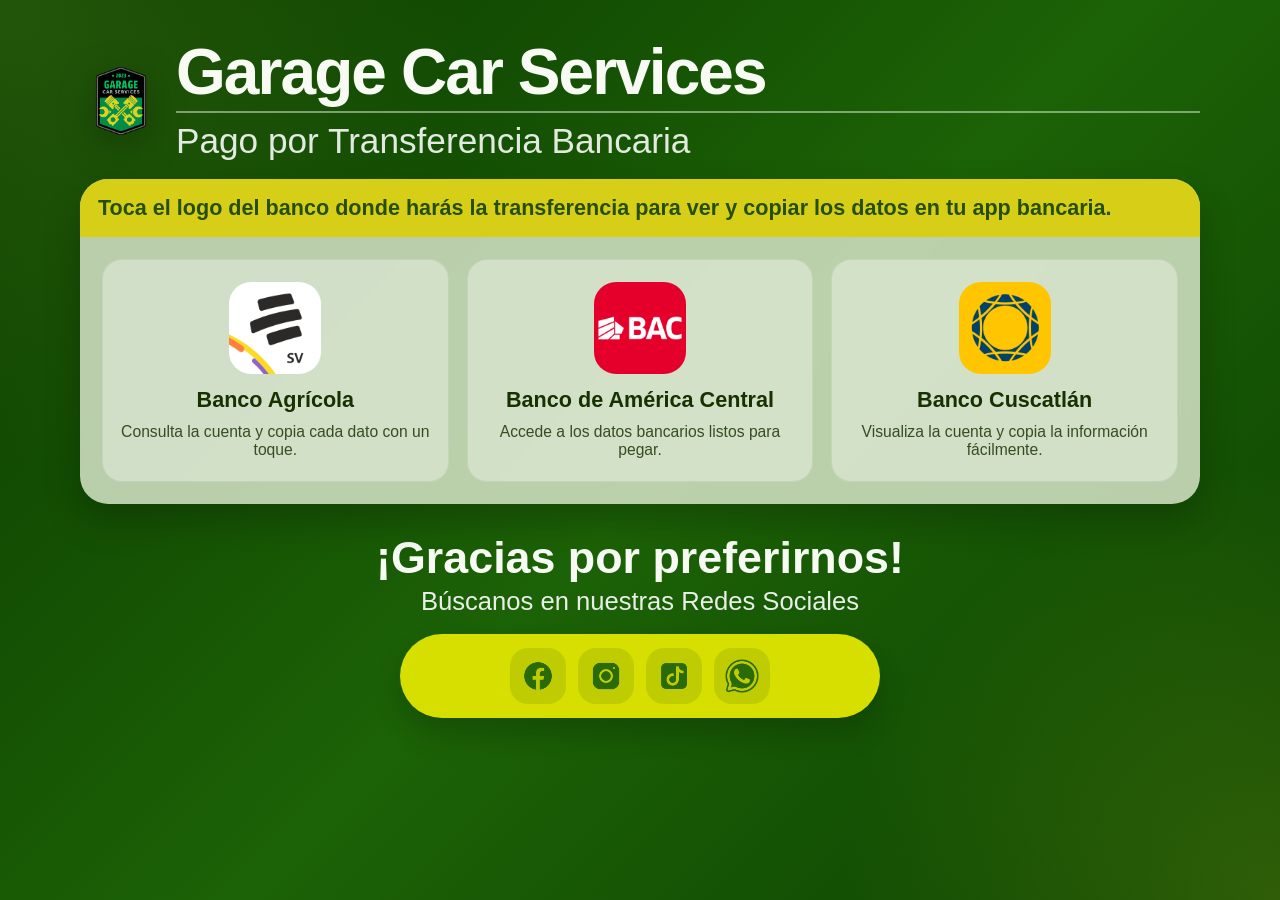
<file: index.html>
<!DOCTYPE html>
<html lang="es">
  <head>
    <meta charset="UTF-8" />
    <meta name="viewport" content="width=device-width, initial-scale=1.0" />
    <meta
      name="description"
      content="Pago por transferencia bancaria de Garage Car Services. Elige tu banco y copia los datos de la cuenta."
    />
    <title>Garage Car Services | Pago por Transferencia</title>
    <link rel="stylesheet" href="./styles.css" />
  </head>
  <body>
    <div class="page-shell">
      <header class="site-header">
        <div class="brand">
          <img
            class="brand-logo"
            src="./assets/images/logo-garage-car-services-icon.png"
            alt="Logo de Garage Car Services"
          />
          <div class="brand-copy">
            <h1>Garage Car Services</h1>
            <p>Pago por Transferencia Bancaria</p>
          </div>
        </div>
      </header>

      <main>
        <section class="hero-card" aria-labelledby="elige-banco">
          <div class="instruction-banner" id="elige-banco">
            Toca el logo del banco donde harás la transferencia para ver y copiar
            los datos en tu app bancaria.
          </div>
          <div class="hero-body">
            <div class="bank-grid">
              <a class="bank-card" href="./banco-agricola.html" aria-label="Abrir cuenta Banco Agrícola">
                <img src="./assets/images/banco-agricola-icon.png" alt="Banco Agrícola" />
                <h2>Banco Agrícola</h2>
                <p>Consulta la cuenta y copia cada dato con un toque.</p>
              </a>

              <a class="bank-card" href="./bac.html" aria-label="Abrir cuenta BAC">
                <img src="./assets/images/bac-icon.png" alt="BAC" />
                <h2>Banco de América Central</h2>
                <p>Accede a los datos bancarios listos para pegar.</p>
              </a>

              <a class="bank-card" href="./cuscatlan.html" aria-label="Abrir cuenta Banco Cuscatlán">
                <img src="./assets/images/cuscatlan-icon.png" alt="Banco Cuscatlán" />
                <h2>Banco Cuscatlán</h2>
                <p>Visualiza la cuenta y copia la información fácilmente.</p>
              </a>
            </div>
          </div>
        </section>
      </main>

      <footer class="site-footer">
        <h3>¡Gracias por preferirnos!</h3>
        <p>Búscanos en nuestras Redes Sociales</p>
        <div class="social-links" aria-label="Redes sociales">
          <a
            href="https://www.facebook.com/profile.php?id=61552615846566"
            target="_blank"
            rel="noopener noreferrer"
            aria-label="Facebook"
          >
            <img src="./assets/images/facebook-icon.png" alt="Facebook" />
          </a>
          <a
            href="https://www.instagram.com/garagecarservices.sv?igsh=MWFlMjdjeHM0c3hldA=="
            target="_blank"
            rel="noopener noreferrer"
            aria-label="Instagram"
          >
            <img src="./assets/images/instagram-icon.png" alt="Instagram" />
          </a>
          <a
            href="https://www.tiktok.com/@garagecarservices?_r=1&_t=ZS-95OswjWu3SW"
            target="_blank"
            rel="noopener noreferrer"
            aria-label="TikTok"
          >
            <img src="./assets/images/tiktok-icon.png" alt="TikTok" />
          </a>
          <a
            href="https://wa.me/50377850367"
            target="_blank"
            rel="noopener noreferrer"
            aria-label="WhatsApp"
          >
            <img src="./assets/images/whatsapp-icon.png" alt="WhatsApp" />
          </a>
        </div>
      </footer>
    </div>
  </body>
</html>
</file>
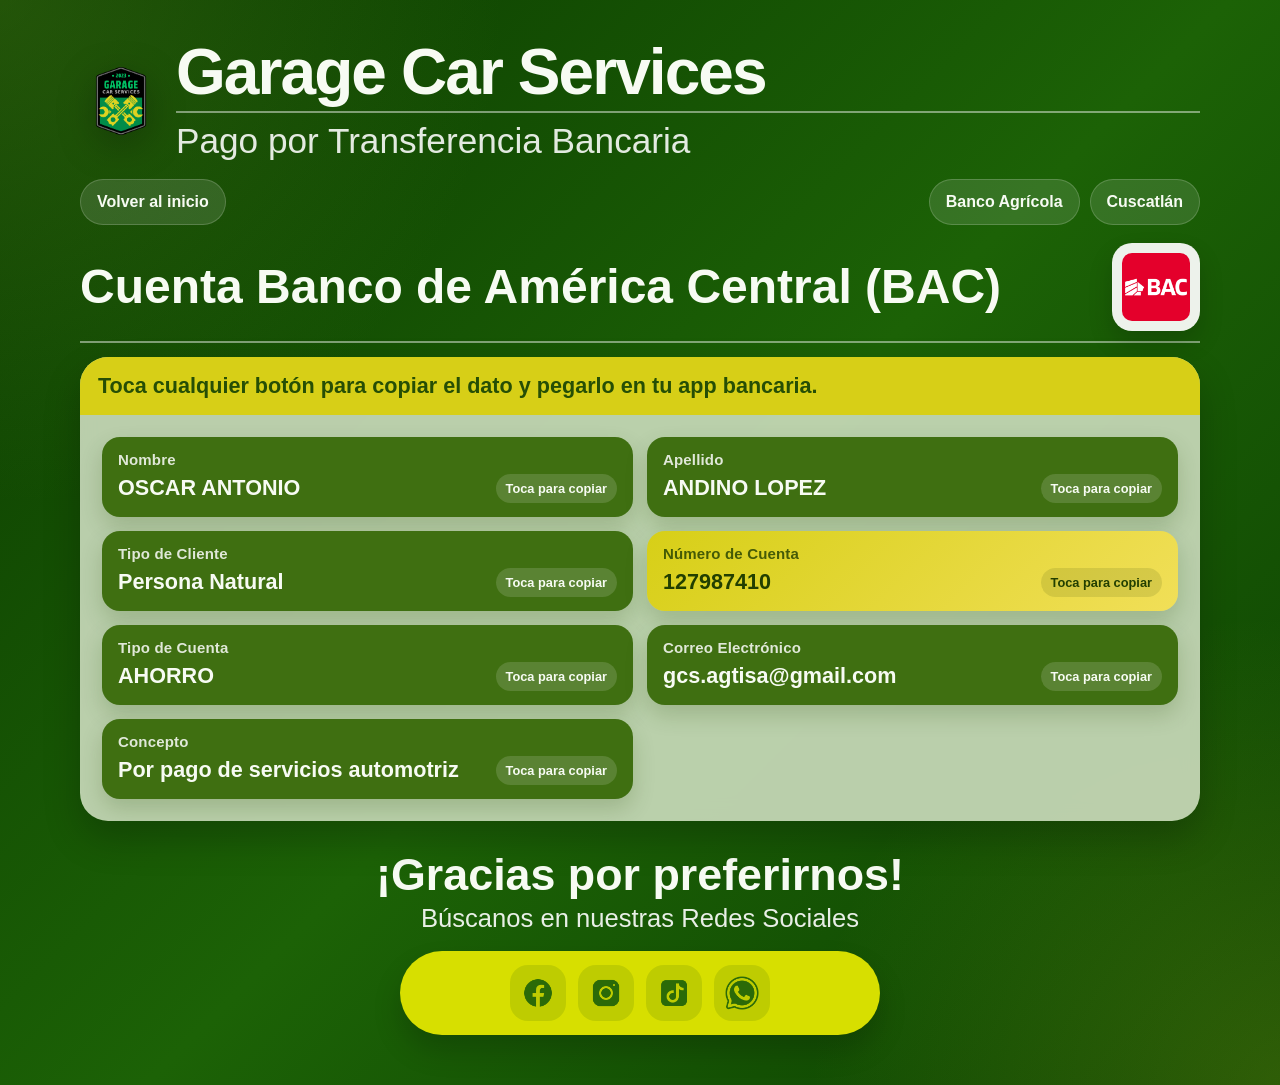
<file: bac.html>
<!DOCTYPE html>
<html lang="es">
  <head>
    <meta charset="UTF-8" />
    <meta name="viewport" content="width=device-width, initial-scale=1.0" />
    <meta
      name="description"
      content="Datos de transferencia para BAC de Garage Car Services."
    />
    <title>BAC | Garage Car Services</title>
    <link rel="stylesheet" href="./styles.css" />
  </head>
  <body>
    <div class="page-shell">
      <header class="site-header">
        <div class="brand">
          <img
            class="brand-logo"
            src="./assets/images/logo-garage-car-services-icon.png"
            alt="Logo de Garage Car Services"
          />
          <div class="brand-copy">
            <h1>Garage Car Services</h1>
            <p>Pago por Transferencia Bancaria</p>
          </div>
        </div>
      </header>

      <main>
        <div class="utility-row">
          <a class="home-link" href="./index.html">Volver al inicio</a>
          <nav class="bank-switcher" aria-label="Cambiar de banco">
            <a href="./banco-agricola.html">Banco Agrícola</a>
            <a href="./cuscatlan.html">Cuscatlán</a>
          </nav>
        </div>

        <section aria-labelledby="titulo-banco">
          <div class="page-intro">
            <h2 id="titulo-banco">Cuenta Banco de América Central (BAC)</h2>
            <img class="bank-badge" src="./assets/images/bac-icon.png" alt="BAC" />
          </div>

          <div class="account-card">
            <div class="instruction-banner">
              Toca cualquier botón para copiar el dato y pegarlo en tu app bancaria.
            </div>
            <div class="account-body">
              <div class="account-grid">
                <button
                  class="copy-button"
                  data-copy-label="Nombre"
                  data-copy-value="OSCAR ANTONIO"
                >
                  <span class="copy-label">Nombre</span>
                  <span class="copy-row">
                    <span class="copy-value">OSCAR ANTONIO</span>
                    <span class="copy-state">Toca para copiar</span>
                  </span>
                </button>

                <button
                  class="copy-button"
                  data-copy-label="Apellido"
                  data-copy-value="ANDINO LOPEZ"
                >
                  <span class="copy-label">Apellido</span>
                  <span class="copy-row">
                    <span class="copy-value">ANDINO LOPEZ</span>
                    <span class="copy-state">Toca para copiar</span>
                  </span>
                </button>

                <button
                  class="copy-button"
                  data-copy-label="Tipo de cliente"
                  data-copy-value="Persona Natural"
                >
                  <span class="copy-label">Tipo de Cliente</span>
                  <span class="copy-row">
                    <span class="copy-value">Persona Natural</span>
                    <span class="copy-state">Toca para copiar</span>
                  </span>
                </button>

                <button
                  class="copy-button copy-primary"
                  data-copy-label="Número de cuenta"
                  data-copy-value="127987410"
                >
                  <span class="copy-label">Número de Cuenta</span>
                  <span class="copy-row">
                    <span class="copy-value">127987410</span>
                    <span class="copy-state">Toca para copiar</span>
                  </span>
                </button>

                <button
                  class="copy-button"
                  data-copy-label="Tipo de cuenta"
                  data-copy-value="AHORRO"
                >
                  <span class="copy-label">Tipo de Cuenta</span>
                  <span class="copy-row">
                    <span class="copy-value">AHORRO</span>
                    <span class="copy-state">Toca para copiar</span>
                  </span>
                </button>

                <button
                  class="copy-button"
                  data-copy-label="Correo electrónico"
                  data-copy-value="gcs.agtisa@gmail.com"
                >
                  <span class="copy-label">Correo Electrónico</span>
                  <span class="copy-row">
                    <span class="copy-value">gcs.agtisa@gmail.com</span>
                    <span class="copy-state">Toca para copiar</span>
                  </span>
                </button>

                <button
                  class="copy-button"
                  data-copy-label="Concepto"
                  data-copy-value="Por pago de servicios automotriz"
                >
                  <span class="copy-label">Concepto</span>
                  <span class="copy-row">
                    <span class="copy-value">Por pago de servicios automotriz</span>
                    <span class="copy-state">Toca para copiar</span>
                  </span>
                </button>
              </div>
            </div>
          </div>
        </section>
      </main>

      <footer class="site-footer">
        <h3>¡Gracias por preferirnos!</h3>
        <p>Búscanos en nuestras Redes Sociales</p>
        <div class="social-links" aria-label="Redes sociales">
          <a
            href="https://www.facebook.com/profile.php?id=61552615846566"
            target="_blank"
            rel="noopener noreferrer"
            aria-label="Facebook"
          >
            <img src="./assets/images/facebook-icon.png" alt="Facebook" />
          </a>
          <a
            href="https://www.instagram.com/garagecarservices.sv?igsh=MWFlMjdjeHM0c3hldA=="
            target="_blank"
            rel="noopener noreferrer"
            aria-label="Instagram"
          >
            <img src="./assets/images/instagram-icon.png" alt="Instagram" />
          </a>
          <a
            href="https://www.tiktok.com/@garagecarservices?_r=1&_t=ZS-95OswjWu3SW"
            target="_blank"
            rel="noopener noreferrer"
            aria-label="TikTok"
          >
            <img src="./assets/images/tiktok-icon.png" alt="TikTok" />
          </a>
          <a
            href="https://wa.me/50377850367"
            target="_blank"
            rel="noopener noreferrer"
            aria-label="WhatsApp"
          >
            <img src="./assets/images/whatsapp-icon.png" alt="WhatsApp" />
          </a>
        </div>
      </footer>
    </div>

    <div class="toast" data-toast aria-live="polite"></div>
    <script src="./script.js"></script>
  </body>
</html>
</file>
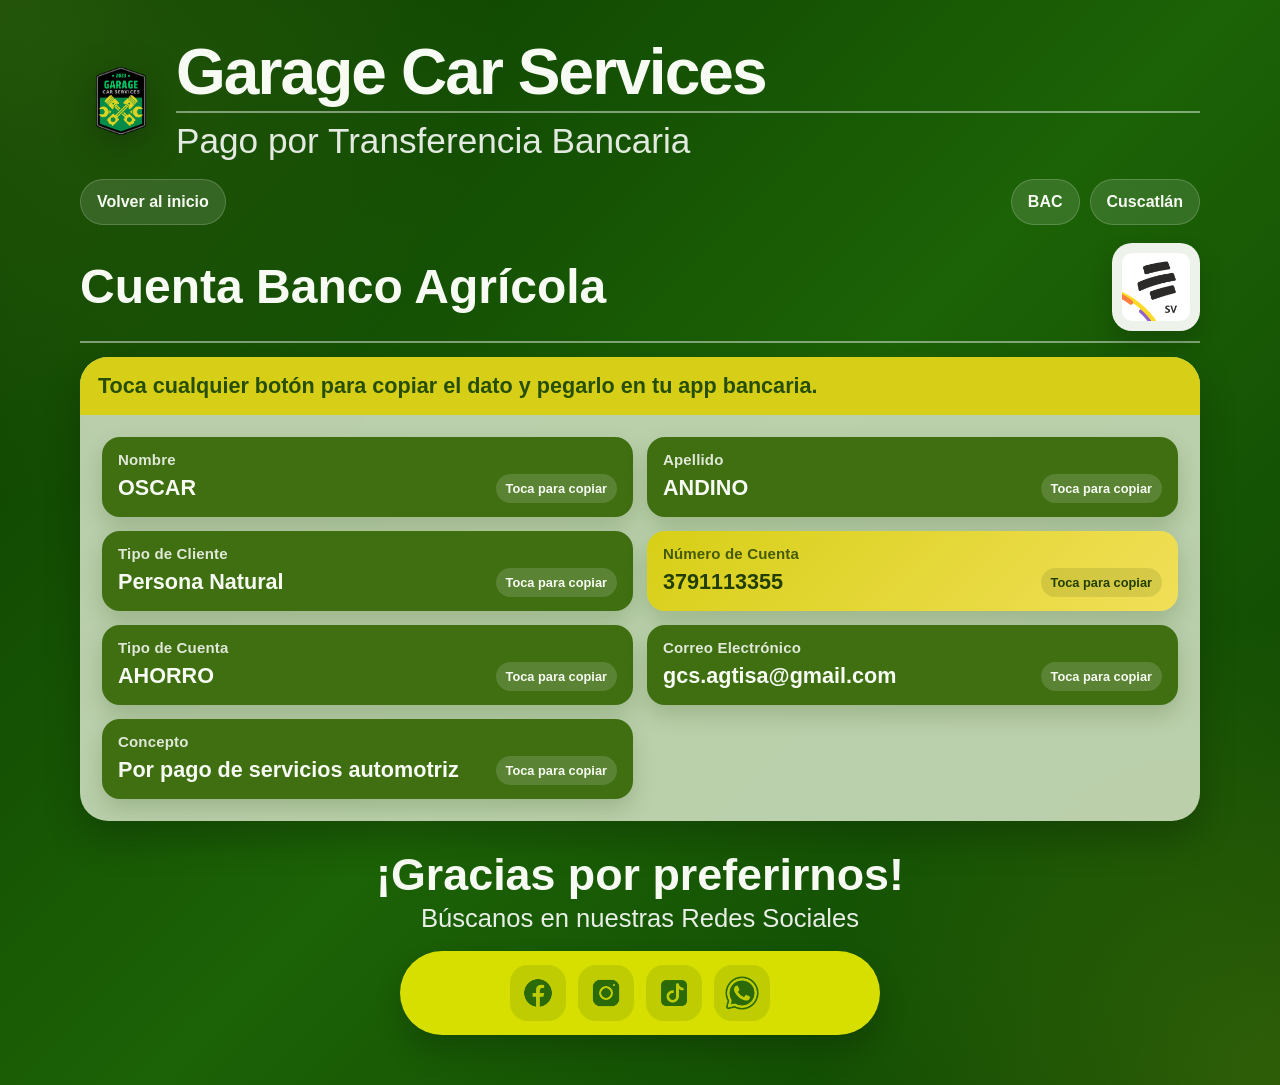
<file: banco-agricola.html>
<!DOCTYPE html>
<html lang="es">
  <head>
    <meta charset="UTF-8" />
    <meta name="viewport" content="width=device-width, initial-scale=1.0" />
    <meta
      name="description"
      content="Datos de transferencia para Banco Agrícola de Garage Car Services."
    />
    <title>Banco Agrícola | Garage Car Services</title>
    <link rel="stylesheet" href="./styles.css" />
  </head>
  <body>
    <div class="page-shell">
      <header class="site-header">
        <div class="brand">
          <img
            class="brand-logo"
            src="./assets/images/logo-garage-car-services-icon.png"
            alt="Logo de Garage Car Services"
          />
          <div class="brand-copy">
            <h1>Garage Car Services</h1>
            <p>Pago por Transferencia Bancaria</p>
          </div>
        </div>
      </header>

      <main>
        <div class="utility-row">
          <a class="home-link" href="./index.html">Volver al inicio</a>
          <nav class="bank-switcher" aria-label="Cambiar de banco">
            <a href="./bac.html">BAC</a>
            <a href="./cuscatlan.html">Cuscatlán</a>
          </nav>
        </div>

        <section aria-labelledby="titulo-banco">
          <div class="page-intro">
            <h2 id="titulo-banco">Cuenta Banco Agrícola</h2>
            <img
              class="bank-badge"
              src="./assets/images/banco-agricola-icon.png"
              alt="Banco Agrícola"
            />
          </div>

          <div class="account-card">
            <div class="instruction-banner">
              Toca cualquier botón para copiar el dato y pegarlo en tu app bancaria.
            </div>
            <div class="account-body">
              <div class="account-grid">
                <button class="copy-button" data-copy-label="Nombre" data-copy-value="OSCAR">
                  <span class="copy-label">Nombre</span>
                  <span class="copy-row">
                    <span class="copy-value">OSCAR</span>
                    <span class="copy-state">Toca para copiar</span>
                  </span>
                </button>

                <button class="copy-button" data-copy-label="Apellido" data-copy-value="ANDINO">
                  <span class="copy-label">Apellido</span>
                  <span class="copy-row">
                    <span class="copy-value">ANDINO</span>
                    <span class="copy-state">Toca para copiar</span>
                  </span>
                </button>

                <button
                  class="copy-button"
                  data-copy-label="Tipo de cliente"
                  data-copy-value="Persona Natural"
                >
                  <span class="copy-label">Tipo de Cliente</span>
                  <span class="copy-row">
                    <span class="copy-value">Persona Natural</span>
                    <span class="copy-state">Toca para copiar</span>
                  </span>
                </button>

                <button
                  class="copy-button copy-primary"
                  data-copy-label="Número de cuenta"
                  data-copy-value="3791113355"
                >
                  <span class="copy-label">Número de Cuenta</span>
                  <span class="copy-row">
                    <span class="copy-value">3791113355</span>
                    <span class="copy-state">Toca para copiar</span>
                  </span>
                </button>

                <button
                  class="copy-button"
                  data-copy-label="Tipo de cuenta"
                  data-copy-value="AHORRO"
                >
                  <span class="copy-label">Tipo de Cuenta</span>
                  <span class="copy-row">
                    <span class="copy-value">AHORRO</span>
                    <span class="copy-state">Toca para copiar</span>
                  </span>
                </button>

                <button
                  class="copy-button"
                  data-copy-label="Correo electrónico"
                  data-copy-value="gcs.agtisa@gmail.com"
                >
                  <span class="copy-label">Correo Electrónico</span>
                  <span class="copy-row">
                    <span class="copy-value">gcs.agtisa@gmail.com</span>
                    <span class="copy-state">Toca para copiar</span>
                  </span>
                </button>

                <button
                  class="copy-button"
                  data-copy-label="Concepto"
                  data-copy-value="Por pago de servicios automotriz"
                >
                  <span class="copy-label">Concepto</span>
                  <span class="copy-row">
                    <span class="copy-value">Por pago de servicios automotriz</span>
                    <span class="copy-state">Toca para copiar</span>
                  </span>
                </button>

              </div>
            </div>
          </div>
        </section>
      </main>

      <footer class="site-footer">
        <h3>¡Gracias por preferirnos!</h3>
        <p>Búscanos en nuestras Redes Sociales</p>
        <div class="social-links" aria-label="Redes sociales">
          <a
            href="https://www.facebook.com/profile.php?id=61552615846566"
            target="_blank"
            rel="noopener noreferrer"
            aria-label="Facebook"
          >
            <img src="./assets/images/facebook-icon.png" alt="Facebook" />
          </a>
          <a
            href="https://www.instagram.com/garagecarservices.sv?igsh=MWFlMjdjeHM0c3hldA=="
            target="_blank"
            rel="noopener noreferrer"
            aria-label="Instagram"
          >
            <img src="./assets/images/instagram-icon.png" alt="Instagram" />
          </a>
          <a
            href="https://www.tiktok.com/@garagecarservices?_r=1&_t=ZS-95OswjWu3SW"
            target="_blank"
            rel="noopener noreferrer"
            aria-label="TikTok"
          >
            <img src="./assets/images/tiktok-icon.png" alt="TikTok" />
          </a>
          <a
            href="https://wa.me/50377850367"
            target="_blank"
            rel="noopener noreferrer"
            aria-label="WhatsApp"
          >
            <img src="./assets/images/whatsapp-icon.png" alt="WhatsApp" />
          </a>
        </div>
      </footer>
    </div>

    <div class="toast" data-toast aria-live="polite"></div>
    <script src="./script.js"></script>
  </body>
</html>
</file>
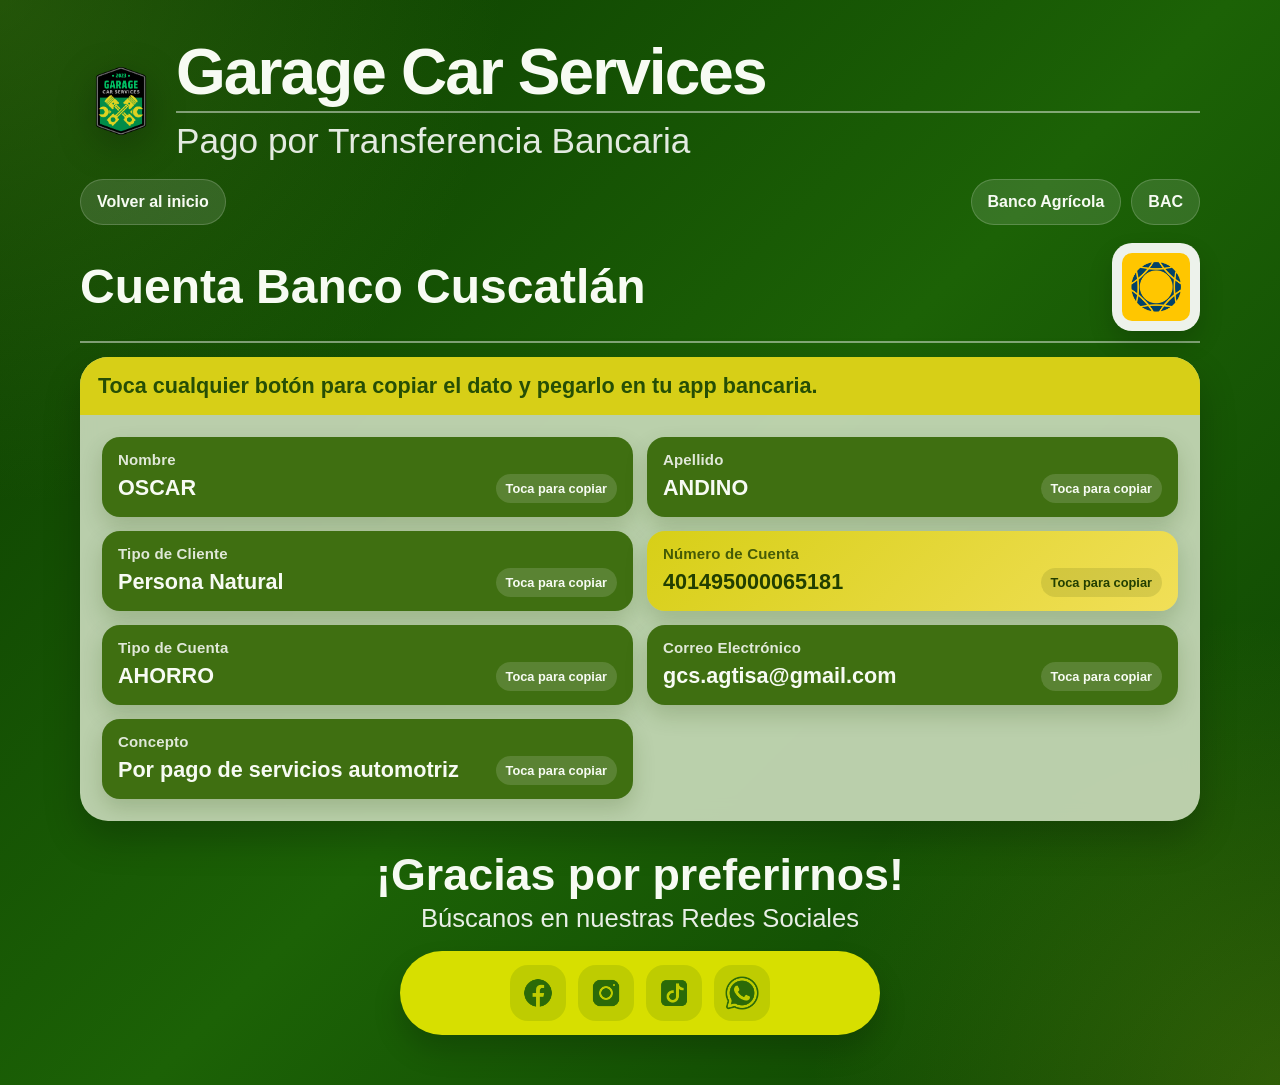
<file: cuscatlan.html>
<!DOCTYPE html>
<html lang="es">
  <head>
    <meta charset="UTF-8" />
    <meta name="viewport" content="width=device-width, initial-scale=1.0" />
    <meta
      name="description"
      content="Datos de transferencia para Banco Cuscatlán de Garage Car Services."
    />
    <title>Banco Cuscatlán | Garage Car Services</title>
    <link rel="stylesheet" href="./styles.css" />
  </head>
  <body>
    <div class="page-shell">
      <header class="site-header">
        <div class="brand">
          <img
            class="brand-logo"
            src="./assets/images/logo-garage-car-services-icon.png"
            alt="Logo de Garage Car Services"
          />
          <div class="brand-copy">
            <h1>Garage Car Services</h1>
            <p>Pago por Transferencia Bancaria</p>
          </div>
        </div>
      </header>

      <main>
        <div class="utility-row">
          <a class="home-link" href="./index.html">Volver al inicio</a>
          <nav class="bank-switcher" aria-label="Cambiar de banco">
            <a href="./banco-agricola.html">Banco Agrícola</a>
            <a href="./bac.html">BAC</a>
          </nav>
        </div>

        <section aria-labelledby="titulo-banco">
          <div class="page-intro">
            <h2 id="titulo-banco">Cuenta Banco Cuscatlán</h2>
            <img
              class="bank-badge"
              src="./assets/images/cuscatlan-icon.png"
              alt="Banco Cuscatlán"
            />
          </div>

          <div class="account-card">
            <div class="instruction-banner">
              Toca cualquier botón para copiar el dato y pegarlo en tu app bancaria.
            </div>
            <div class="account-body">
              <div class="account-grid">
                <button class="copy-button" data-copy-label="Nombre" data-copy-value="OSCAR">
                  <span class="copy-label">Nombre</span>
                  <span class="copy-row">
                    <span class="copy-value">OSCAR</span>
                    <span class="copy-state">Toca para copiar</span>
                  </span>
                </button>

                <button class="copy-button" data-copy-label="Apellido" data-copy-value="ANDINO">
                  <span class="copy-label">Apellido</span>
                  <span class="copy-row">
                    <span class="copy-value">ANDINO</span>
                    <span class="copy-state">Toca para copiar</span>
                  </span>
                </button>

                <button
                  class="copy-button"
                  data-copy-label="Tipo de cliente"
                  data-copy-value="Persona Natural"
                >
                  <span class="copy-label">Tipo de Cliente</span>
                  <span class="copy-row">
                    <span class="copy-value">Persona Natural</span>
                    <span class="copy-state">Toca para copiar</span>
                  </span>
                </button>

                <button
                  class="copy-button copy-primary"
                  data-copy-label="Número de cuenta"
                  data-copy-value="401495000065181"
                >
                  <span class="copy-label">Número de Cuenta</span>
                  <span class="copy-row">
                    <span class="copy-value">401495000065181</span>
                    <span class="copy-state">Toca para copiar</span>
                  </span>
                </button>

                <button
                  class="copy-button"
                  data-copy-label="Tipo de cuenta"
                  data-copy-value="AHORRO"
                >
                  <span class="copy-label">Tipo de Cuenta</span>
                  <span class="copy-row">
                    <span class="copy-value">AHORRO</span>
                    <span class="copy-state">Toca para copiar</span>
                  </span>
                </button>

                <button
                  class="copy-button"
                  data-copy-label="Correo electrónico"
                  data-copy-value="gcs.agtisa@gmail.com"
                >
                  <span class="copy-label">Correo Electrónico</span>
                  <span class="copy-row">
                    <span class="copy-value">gcs.agtisa@gmail.com</span>
                    <span class="copy-state">Toca para copiar</span>
                  </span>
                </button>

                <button
                  class="copy-button"
                  data-copy-label="Concepto"
                  data-copy-value="Por pago de servicios automotriz"
                >
                  <span class="copy-label">Concepto</span>
                  <span class="copy-row">
                    <span class="copy-value">Por pago de servicios automotriz</span>
                    <span class="copy-state">Toca para copiar</span>
                  </span>
                </button>

              </div>
            </div>
          </div>
        </section>
      </main>

      <footer class="site-footer">
        <h3>¡Gracias por preferirnos!</h3>
        <p>Búscanos en nuestras Redes Sociales</p>
        <div class="social-links" aria-label="Redes sociales">
          <a
            href="https://www.facebook.com/profile.php?id=61552615846566"
            target="_blank"
            rel="noopener noreferrer"
            aria-label="Facebook"
          >
            <img src="./assets/images/facebook-icon.png" alt="Facebook" />
          </a>
          <a
            href="https://www.instagram.com/garagecarservices.sv?igsh=MWFlMjdjeHM0c3hldA=="
            target="_blank"
            rel="noopener noreferrer"
            aria-label="Instagram"
          >
            <img src="./assets/images/instagram-icon.png" alt="Instagram" />
          </a>
          <a
            href="https://www.tiktok.com/@garagecarservices?_r=1&_t=ZS-95OswjWu3SW"
            target="_blank"
            rel="noopener noreferrer"
            aria-label="TikTok"
          >
            <img src="./assets/images/tiktok-icon.png" alt="TikTok" />
          </a>
          <a
            href="https://wa.me/50377850367"
            target="_blank"
            rel="noopener noreferrer"
            aria-label="WhatsApp"
          >
            <img src="./assets/images/whatsapp-icon.png" alt="WhatsApp" />
          </a>
        </div>
      </footer>
    </div>

    <div class="toast" data-toast aria-live="polite"></div>
    <script src="./script.js"></script>
  </body>
</html>
</file>
<file: styles.css>
:root {
  --bg-deep: #0d4100;
  --bg-mid: #1f6508;
  --panel: rgba(214, 228, 200, 0.86);
  --panel-strong: #d7cf17;
  --text-light: #f7fbf3;
  --text-dark: #183100;
  --card-green: #3f6f11;
  --card-green-strong: #2d5508;
  --line: rgba(255, 255, 255, 0.45);
  --shadow: 0 18px 36px rgba(0, 0, 0, 0.22);
  --radius-xl: 28px;
  --radius-lg: 20px;
  --radius-md: 16px;
  --max-width: 1120px;
  --font-base: "Segoe UI", "Trebuchet MS", sans-serif;
}

* {
  box-sizing: border-box;
}

html {
  scroll-behavior: smooth;
}

body {
  margin: 0;
  min-height: 100vh;
  font-family: var(--font-base);
  color: var(--text-light);
  background:
    radial-gradient(circle at top left, rgba(86, 140, 28, 0.32), transparent 30%),
    radial-gradient(circle at bottom right, rgba(183, 204, 28, 0.2), transparent 28%),
    linear-gradient(135deg, #0b3a00 0%, #1c6206 52%, #0d4202 100%);
}

img {
  display: block;
  max-width: 100%;
}

a {
  color: inherit;
  text-decoration: none;
}

button {
  font: inherit;
}

.page-shell {
  width: min(var(--max-width), calc(100% - 32px));
  margin: 0 auto;
  padding: 24px 0 40px;
}

.site-header {
  display: grid;
  gap: 18px;
  align-items: center;
  padding: 8px 0 18px;
}

.brand {
  display: grid;
  grid-template-columns: 82px 1fr;
  gap: 14px;
  align-items: center;
}

.brand-logo {
  width: 82px;
  filter: drop-shadow(0 10px 18px rgba(0, 0, 0, 0.25));
}

.brand-copy h1 {
  margin: 0;
  font-size: clamp(2rem, 6vw, 4rem);
  line-height: 0.95;
  letter-spacing: -0.03em;
}

.brand-copy p {
  margin: 8px 0 0;
  padding-top: 8px;
  font-size: clamp(1.15rem, 3vw, 2.2rem);
  color: rgba(255, 255, 255, 0.88);
  border-top: 2px solid var(--line);
}

.hero-card,
.account-card {
  background: var(--panel);
  color: var(--text-dark);
  border-radius: var(--radius-xl);
  box-shadow: var(--shadow);
  overflow: hidden;
  backdrop-filter: blur(10px);
}

.instruction-banner {
  padding: 16px 18px;
  background: var(--panel-strong);
  color: #264e05;
  font-weight: 800;
  font-size: clamp(1rem, 2.4vw, 1.35rem);
}

.hero-body,
.account-body {
  padding: 22px;
}

.bank-grid {
  display: grid;
  gap: 18px;
}

.bank-card {
  background: rgba(255, 255, 255, 0.35);
  border: 1px solid rgba(39, 75, 8, 0.08);
  border-radius: var(--radius-lg);
  padding: 22px 18px;
  text-align: center;
  transition: transform 0.2s ease, box-shadow 0.2s ease, background-color 0.2s ease;
}

.bank-card:hover,
.bank-card:focus-visible {
  transform: translateY(-3px);
  box-shadow: 0 14px 28px rgba(24, 49, 0, 0.16);
  background: rgba(255, 255, 255, 0.5);
}

.bank-card img {
  width: 92px;
  height: 92px;
  object-fit: contain;
  margin: 0 auto 14px;
  border-radius: 22px;
}

.bank-card h2 {
  margin: 0;
  font-size: 1.35rem;
  line-height: 1.15;
}

.bank-card p {
  margin: 10px 0 0;
  color: rgba(24, 49, 0, 0.84);
  font-size: 0.98rem;
}

.page-intro {
  display: flex;
  align-items: center;
  justify-content: space-between;
  gap: 16px;
  margin: 10px 0 14px;
  padding-bottom: 10px;
  border-bottom: 2px solid var(--line);
}

.page-intro h2 {
  margin: 0;
  font-size: clamp(1.7rem, 4.4vw, 3rem);
  line-height: 1.05;
}

.bank-badge {
  width: 88px;
  height: 88px;
  border-radius: 20px;
  background: rgba(255, 255, 255, 0.92);
  padding: 10px;
  object-fit: contain;
  box-shadow: 0 12px 24px rgba(0, 0, 0, 0.16);
}

.account-grid {
  display: grid;
  gap: 14px;
}

.copy-button {
  width: 100%;
  border: 0;
  border-radius: 18px;
  background: var(--card-green);
  color: var(--text-light);
  box-shadow: 0 10px 22px rgba(39, 75, 8, 0.2);
  padding: 14px 16px;
  text-align: left;
  cursor: pointer;
  transition: transform 0.18s ease, background-color 0.18s ease;
}

.copy-button:hover,
.copy-button:focus-visible {
  transform: translateY(-1px);
  background: var(--card-green-strong);
}

.copy-button.copied {
  background: #5c870a;
}

.copy-button.copy-primary {
  background: linear-gradient(135deg, #d7cf17 0%, #f1df58 100%);
  color: #223f00;
}

.copy-button.copy-primary:hover,
.copy-button.copy-primary:focus-visible {
  background: linear-gradient(135deg, #c6bf15 0%, #e2cf48 100%);
}

.copy-button.copy-primary .copy-label {
  color: rgba(34, 63, 0, 0.82);
}

.copy-button.copy-primary .copy-state {
  background: rgba(34, 63, 0, 0.12);
  color: #223f00;
}

.copy-button.copy-primary.copied {
  background: linear-gradient(135deg, #bbd63c 0%, #dce772 100%);
}

.copy-label {
  display: block;
  margin-bottom: 6px;
  font-size: 0.94rem;
  font-weight: 700;
  letter-spacing: 0.01em;
  color: rgba(255, 255, 255, 0.84);
}

.copy-row {
  display: flex;
  align-items: center;
  gap: 14px;
  justify-content: space-between;
}

.copy-value {
  flex: 1 1 auto;
  min-width: 0;
  font-size: clamp(1rem, 2.2vw, 1.35rem);
  font-weight: 800;
  line-height: 1.2;
  word-break: break-word;
}

.copy-state {
  flex: 0 0 auto;
  padding: 7px 10px;
  border-radius: 999px;
  background: rgba(255, 255, 255, 0.14);
  font-size: 0.8rem;
  font-weight: 700;
  white-space: nowrap;
}

.copy-button.copied .copy-state {
  background: rgba(231, 247, 188, 0.28);
}

.utility-row {
  display: flex;
  align-items: center;
  justify-content: space-between;
  gap: 12px;
  margin: 0 0 18px;
}

.home-link,
.bank-switcher a {
  display: inline-flex;
  align-items: center;
  justify-content: center;
  min-height: 46px;
  padding: 10px 16px;
  border-radius: 999px;
  background: rgba(255, 255, 255, 0.12);
  color: var(--text-light);
  border: 1px solid rgba(255, 255, 255, 0.18);
  font-weight: 700;
}

.bank-switcher {
  display: flex;
  gap: 10px;
  flex-wrap: wrap;
}

.site-footer {
  padding: 30px 0 10px;
  text-align: center;
}

.site-footer h3 {
  margin: 0 0 6px;
  font-size: clamp(1.7rem, 4vw, 2.8rem);
  line-height: 1.05;
}

.site-footer p {
  margin: 0 0 18px;
  font-size: clamp(1rem, 2.6vw, 1.6rem);
  color: rgba(255, 255, 255, 0.9);
}

.social-links {
  display: inline-flex;
  align-items: center;
  justify-content: center;
  gap: 12px;
  flex-wrap: wrap;
  width: min(100%, 480px);
  padding: 14px 18px;
  border-radius: 999px;
  background: #d7df00;
  box-shadow: 0 16px 28px rgba(0, 0, 0, 0.18);
}

.social-links a {
  display: inline-flex;
  align-items: center;
  justify-content: center;
  width: 56px;
  height: 56px;
  border-radius: 18px;
  background: rgba(52, 98, 8, 0.15);
  transition: transform 0.18s ease, background-color 0.18s ease;
}

.social-links a:hover,
.social-links a:focus-visible {
  transform: translateY(-2px);
  background: rgba(52, 98, 8, 0.28);
}

.social-links img {
  width: 34px;
  height: 34px;
  object-fit: contain;
}

.toast {
  position: fixed;
  left: 50%;
  bottom: 22px;
  transform: translateX(-50%) translateY(18px);
  width: min(calc(100% - 32px), 380px);
  padding: 14px 16px;
  border-radius: 18px;
  background: rgba(24, 49, 0, 0.92);
  color: var(--text-light);
  text-align: center;
  font-weight: 700;
  box-shadow: 0 18px 36px rgba(0, 0, 0, 0.28);
  opacity: 0;
  pointer-events: none;
  transition: opacity 0.2s ease, transform 0.2s ease;
  z-index: 20;
}

.toast.show {
  opacity: 1;
  transform: translateX(-50%) translateY(0);
}

@media (min-width: 720px) {
  .site-header {
    padding-top: 18px;
  }

  .bank-grid {
    grid-template-columns: repeat(3, minmax(0, 1fr));
  }

  .account-grid {
    grid-template-columns: repeat(2, minmax(0, 1fr));
  }
}

@media (max-width: 719px) {
  .page-shell {
    width: min(var(--max-width), calc(100% - 22px));
    padding-top: 18px;
  }

  .brand {
    grid-template-columns: 64px 1fr;
    gap: 12px;
  }

  .brand-logo {
    width: 64px;
  }

  .hero-body,
  .account-body {
    padding: 16px;
  }

  .instruction-banner {
    padding: 14px 16px;
  }

  .page-intro {
    align-items: flex-start;
  }

  .bank-badge {
    width: 72px;
    height: 72px;
    border-radius: 18px;
  }

  .utility-row {
    flex-direction: column;
    align-items: stretch;
  }

  .bank-switcher {
    justify-content: center;
  }

  .social-links {
    border-radius: 28px;
  }

  .social-links a {
    width: 52px;
    height: 52px;
  }

  .copy-row {
    flex-direction: column;
    align-items: flex-start;
  }
}
</file>
